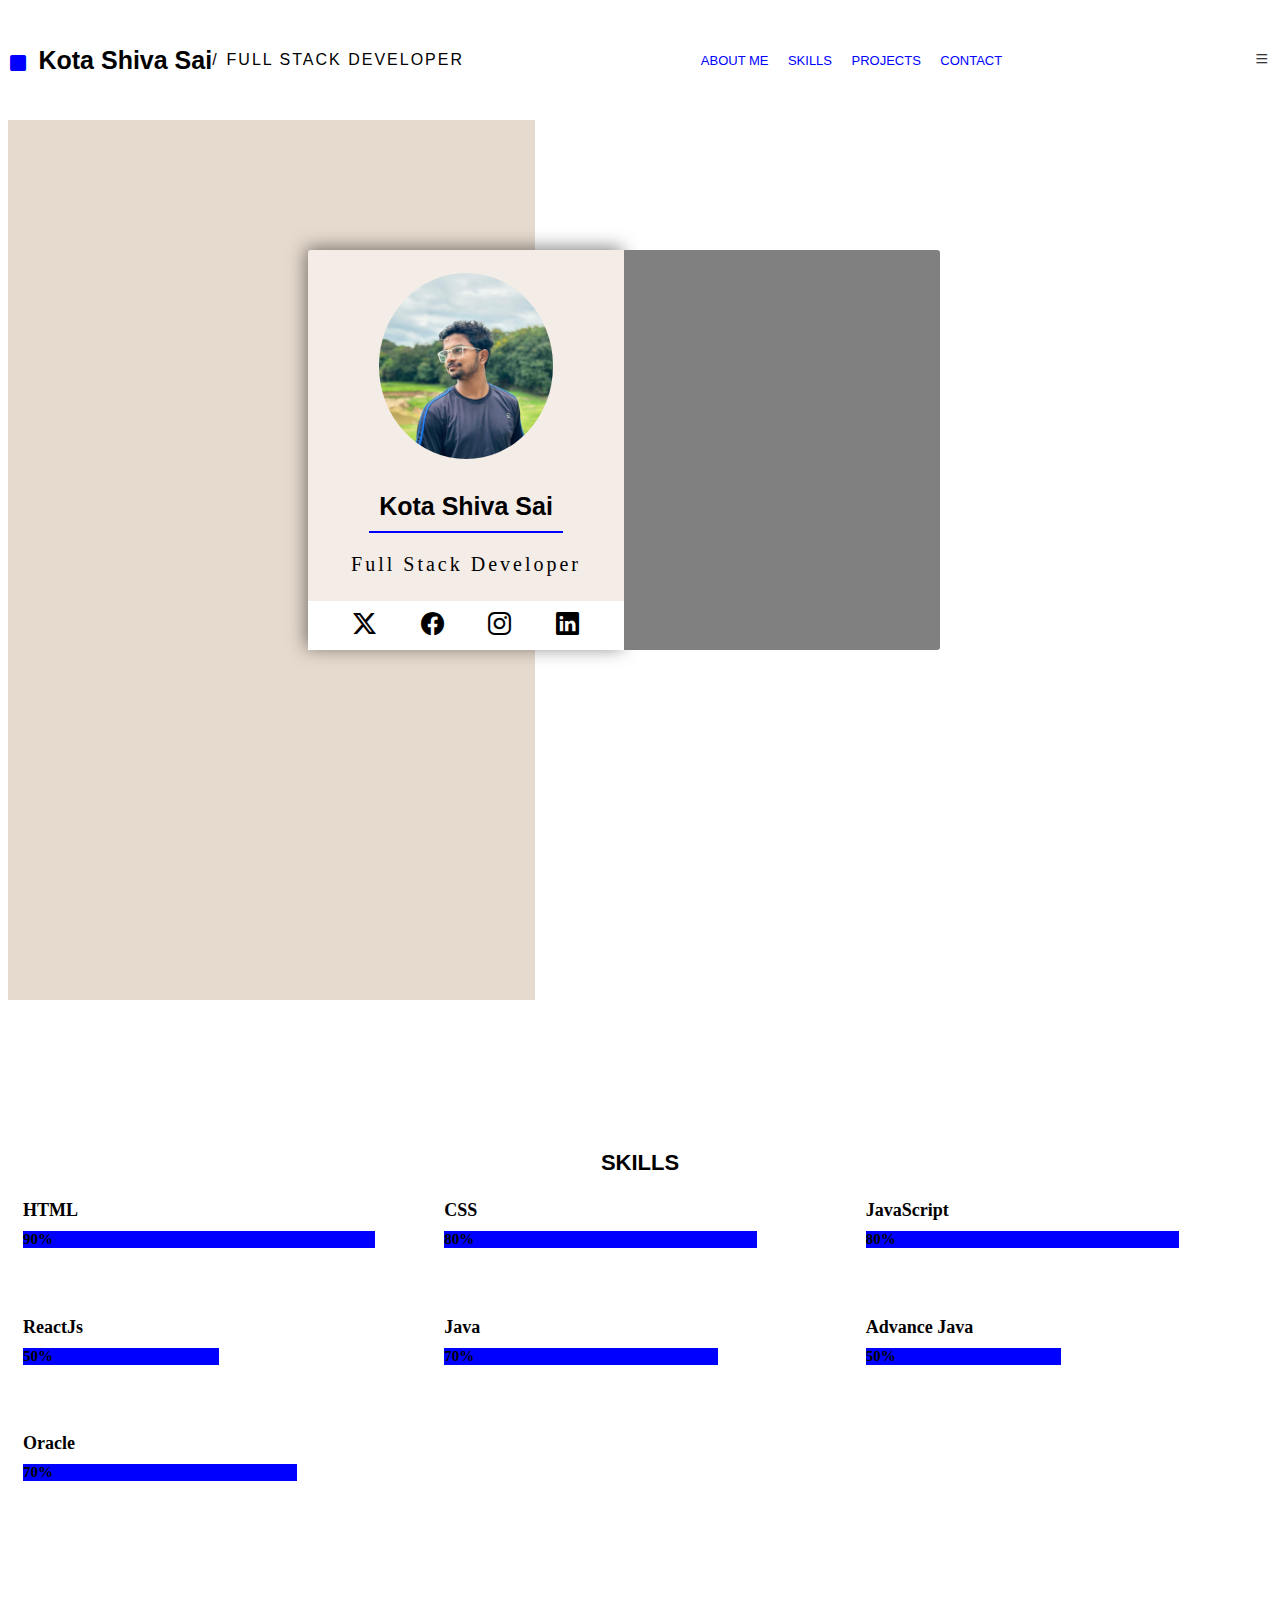
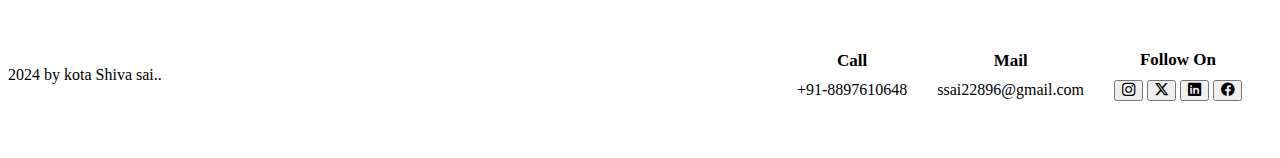
<file: public/index.html>
<!DOCTYPE html>
<html lang="en">
<head>
  <meta charset="UTF-8">
  <meta name="viewport" content="width=device-width, initial-scale=1.0">
  <title>PortFolio</title>
  <link rel="stylesheet" href="../src/header/header.css">
<link href="https://cdn.jsdelivr.net/npm/bootstrap-icons/font/bootstrap-icons.css" rel="stylesheet">
</head>
<body>
  <header>
    <div class="my-name-div">
      <span class="my-name-text-span">
        <span class="bi bi-square-fill"></span>
         <span class="my-name-text"> Kota Shiva Sai</span>
      </span>
       <span class="slash">/</span>
      <span class="role">FULL STACK DEVELOPER</span>
    </div>
    <div class="navigation-div">
      <nav>
        <a href="#About-me"><span>ABOUT ME</span></a>
        <a href="#Skills"> <span>SKILLS</span></a>
        <a href=""> <span>PROJECTS</span></a>
        <a href="#Footer"><span>CONTACT</span></a>
      </nav>
    </div>
    <div class="nav-mobile">
      <span class="bi bi-list"></span>
    </div>
  </header>
  <section id="About-me" class="section-1">
    <div class="sec-col-1"></div>
    <div class="sec-col-2"></div>
    <main>
      <div class="main-col-1">
        <div class="card-head">
          <img src="./images/my-image.jpg" alt="">
        </div>
        <div class="card-body">
          <span class="my-name-text card-body-name-text">Kota Shiva Sai</span>
          <span class="my-proffesion">Full Stack Developer</span>
        </div>
        <div class="card-footer">
          <span class="bi bi-twitter-x"></span>
          <span class="bi bi-facebook"></span>
          <span class="bi bi-instagram"></span>
          <span class="bi bi-linkedin"></span>
        </div>
      </div>
      <div class="main-col-2"></div>
    </main>
  </section>
  <section id="Skills" class="section-2-main">
    <div >SKILLS</div>
    <div  class="section-2"> 
        <div class="skills">
          <div class="skill-text">HTML</div>
          <div class="progress">
            <div class="progress-bar" role="progressbar" style="width: 90%" aria-valuenow="25" aria-valuemin="0" aria-valuemax="100">90%</div>
          </div>
        </div>
        <div class="skills">
          <div class="skill-text">CSS</div>
          <div class="progress">
            <div class="progress-bar" role="progressbar" style="width: 80%;" aria-valuenow="25" aria-valuemin="0" aria-valuemax="100">80%</div>
          </div>
        </div>
        <div class="skills">
          <div class="skill-text">JavaScript</div>
          <div class="progress">
            <div class="progress-bar" role="progressbar" style="width: 80%;" aria-valuenow="25" aria-valuemin="0" aria-valuemax="100">80%</div>
          </div>
        </div>
        <div class="skills">
          <div class="skill-text">ReactJs</div>
          <div class="progress">
            <div class="progress-bar" role="progressbar" style="width: 50%;" aria-valuenow="25" aria-valuemin="0" aria-valuemax="100">50%</div>
          </div>
        </div>
        <div class="skills">
          <div class="skill-text">Java</div>
          <div class="progress">
            <div class="progress-bar" role="progressbar" style="width: 70%;" aria-valuenow="25" aria-valuemin="0" aria-valuemax="100">70%</div>
          </div>
        </div>
        <div class="skills">
          <div class="skill-text">Advance Java</div>
          <div class="progress">
            <div class="progress-bar" role="progressbar" style="width: 50%;" aria-valuenow="25" aria-valuemin="0" aria-valuemax="100">50%</div>
          </div>
        </div>
        <div class="skills">
          <div class="skill-text">Oracle</div>
          <div class="progress">
            <div class="progress-bar" role="progressbar" style="width: 70%;" aria-valuenow="25" aria-valuemin="0" aria-valuemax="100">70%</div>
          </div>
        </div>

    </div>
  </section>
 <footer id="Footer">
  <div class="footer-col-1">
    <!-- <span class=""></span> -->
    <span> 2024 by kota Shiva sai..</span>
  </div>
  <div class="footer-col-2">
    <div class="footer-items">
      <span class="footer-item-text">Call</span>
      <span class="contacts"><a href="">+91-8897610648</a></span>
    </div>
    <div class="footer-items">
      <span class="footer-item-text">Mail</span>
      <span class="contacts"><a href="">ssai22896@gmail.com</a></span>
    </div>
    <div class="footer-items">
      <span class="footer-item-text">Follow On</span>
      <div class="footer-contact">
        <a href="https://www.instagram.com/shivasai_1709" target="_blank">
          <button class="bi bi-instagram contact "></button>
        </a>
        <a href="https://www.twitter.com" target="_blank">
          <button class="bi bi-twitter-x contact" ></button>
        </a>
        <a href="https://www.linkedin.com/in/shiva-sai-1b50562b2" target="_blank" >
          <button  class="bi bi-linkedin contact"></button>
        </a>
        <a href="https://www.facebook.com" target="_blank">
          <button class="bi bi-facebook contact"></button>
        </a>
      </div>
    </div>
  </div>
 </footer>
</body>
</html>
</file>
<file: src/header/header.css>
header{
  position: fixed;
  top:0px;
  left: 0px;
  right: 0px;
  z-index: 1;
  height: 100px;
  background-color: white;
  color: black;
  font-family: Arial, Helvetica, sans-serif;
  display: flex;
  justify-content: space-between;
  align-items: center;
  padding: 10px;
  /* border: 1px solid; */
}
.my-name-div{
  display: flex;
  align-items: center;
  justify-content: center;
}
.role{
  letter-spacing: 2px;
  margin-left: 10px;
}
.my-name-text{
font-family: Arial, Helvetica, sans-serif;
font-weight: bold;
font-size: 25px;
margin-left: 8px;
}
.bi-square-fill{
  color:blue;
}
nav span{
  margin-right: 15px;
  font-weight: lighter;
  font-size: small;
}
nav span:first-child{
  color: blue;
}
.section-1{
  margin-top: 100px;
  position: relative;
  display: grid;
  width: 100%;
  grid-template-columns: 5fr 7fr;
  height:100vh;
}
.sec-col-1{
  background-color:rgb(230, 218, 206);
  /* border: 1px solid red; */
  /* width: 100%; */
}
.sec-col-2{
  background-color: white;
  /* border: 1px solid blue; */
  /* width: 100%; */
}
main{
  /* border-radius: 10px; */
  position: absolute;
  top:150px;
  left: 300px;
  width:50%;
  height: 400px;
  display: grid;
  grid-template-columns: 6fr 6fr;
}
.main-col-1{
  display: flex;
  border-top-left-radius: 3px;
  border-bottom-left-radius: 3px;
  box-shadow: -2px -2px 18px rgba(0,0,0,0.5);
  align-items: center;
  flex-direction: column;
  background-color: rgb(244, 236, 230);
}
.main-col-2{
  background-color:gray;
  border-top-right-radius: 3px;
  border-bottom-right-radius: 3px;
}
.card-head{
  display: flex;
  align-items: center;
  justify-content: center;
  width: 100%;
  height:60%;
}
.card-head img{
  object-fit: cover;
  border-radius: 50%;
  width: 55%;
  height: 80%;
}
.card-body{
  display:flex;
  align-items: center;
  justify-content: center;
  flex-direction: column;
  margin-bottom: 10px;
}
.card-body-name-text{
  margin-left: 0px;
  padding: 10px;
  border-bottom: 2px solid blue;
}
.my-proffesion{
  letter-spacing: 3px;
  padding: 20px 15px 15px 15px;
  font-size: 20px;
}
.card-footer{
  display: flex;
  background-color: white;
  justify-content: space-evenly;
  align-items: center;
  width: 100%;
  height:20%;
}
.card-footer span{
  font-size: 23px;
}
footer{
  height: 150px;
  display: flex;
  justify-content: space-between;
  align-items: center;
}
.footer-col-2{
  display: flex;
  justify-content: space-between;
}
.footer-items{
  display: flex;
  flex-direction: column;
  justify-content: center;
  align-items: center;
  margin-right: 30px;
}
.footer-item-text{
  margin-bottom: 10px;
  font-weight: bold;
  font-size: 17px;
}
.footer-contact span{
 margin-right:10px;
 font-size: 18px;
}
a{
  text-decoration: none;
  color: black;
}
a:active{
  color: blue;
}
a:visited{
  color: black
}
.section-2{
  display: grid;
  height: 300px;
  grid-template-columns: repeat(3,4fr);
  row-gap: 50px;
 
}
.section-2-main{
  margin-top: 150px;
  margin-bottom: 100px;
}
.section-2-main >div:first-child{
 height:50px;
 text-align: center;
 font-family: Arial, Helvetica, sans-serif;
 font-weight: bold;
 font-size: 22px;
}
.progress-bar{
    background-color: blue;
    font-weight: bold;
  font-size: 15px;
 /* margin-top: 3px; */
 /* margin-bottom: 3px; */

}
.progress{
  margin:10px 15px;
  border-radius: 0px;
  border-radius: none;
  /* padding */
  /* height: 1.5rem; */
}
.skill-text{
  font-weight: bold;
  font-size: 18px;
  padding-left: 15px;
}
@media screen and (orientation:portrait) {
  header{
   padding: 3px;
   justify-content: space-around; 
  }
  .my-name-div,.nav-mobile{
    text-align: center;
  }
  nav{
    display: none;
  }
  .my-name-text-span{
    margin: 0px;
    width: 65%;
    /* border: 1px solid; */
  }
  .my-name-text{
    font-size: 18px;
  }
  .role{
    margin: 0px;
    font-size: 16px;
    padding: 3px;
  }
  .slash{
    font-size: 30px;
  }
  main{
    left:25px;
    top:80px;
    width: 88%;
    height: 350px;
  }
  .card-head{
    height: 50%;
  }
  .card-head img{
    height: 60%;
  }
  .card-body{
    margin-bottom: 0px;
  }
  .my-proffesion{
    text-align: center;
  }
  .bi-list{
    font-size: 30px;
  }
  footer{
    justify-content: space-around;
    flex-direction: column;
    height: 300px;
  }
  .footer-col-1{
    font-size: 22px;
  }
  .footer-col-2{
    flex-direction: column;
    flex-direction: space-between;
    width: 100%;
    /* height: 260px; */
  }
  .footer-items{
    margin: 0px;
    width: 100%;
    height: 100px;
    margin-bottom: 3px;
    /* border-bottom: 1px solid grey; */
  }
  .footer-item-text{
    font-size: 22px;
  }
  .contacts{
    font-size: 20px;
  }
  .contact{
    font-size: 30px;
  }
  .footer-contact{
    display: flex;
    justify-content: space-around;
    width: 100%;
     height: 50px;
  }
  a{
    text-decoration: none;
    color: black;
  }
  button{
    border: none;
    background-color: transparent;
  }
  .section-1{
    height:85vh;
  }
  .section-2-main{
    margin-top: 50px;
  }
}
</file>
